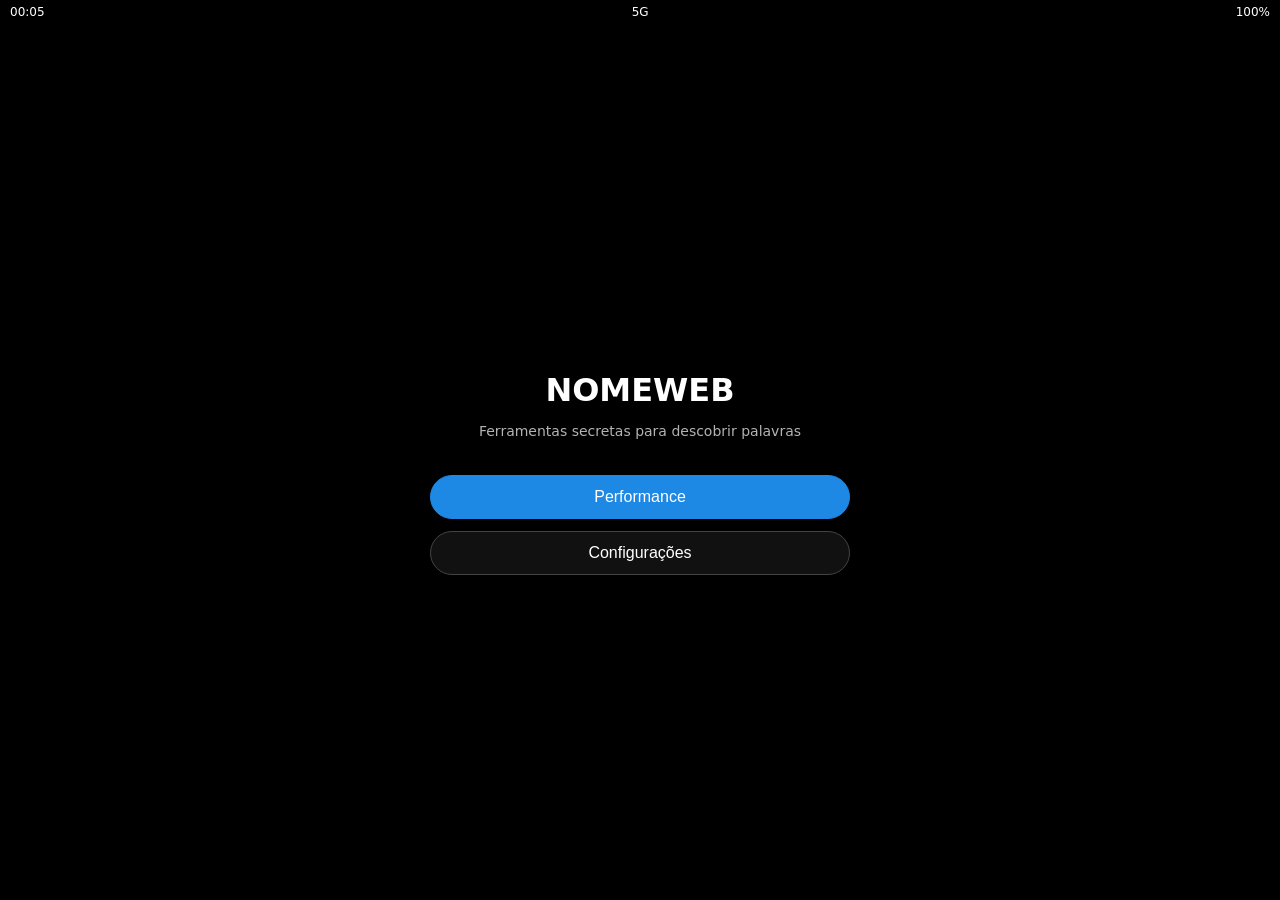
<file: index.html>
<!DOCTYPE html>
<html lang="pt-BR">
<head>
  <meta charset="UTF-8" />
  <title>NOMEWEB – Protótipo</title>
  <meta name="viewport" content="width=device-width, initial-scale=1.0" />
  <link rel="stylesheet" href="styles.css" />
  <script defer src="script.js"></script>
</head>
<body>
  <!-- Barra de status fake (hora, XG, bateria) -->
  <div id="statusBar">
    <span id="statusTime">09:41</span>
    <span id="statusNetwork">5G</span>
    <span id="statusBattery">100%</span>
  </div>

  <!-- ========== MENU INICIAL ========== -->
  <div id="homePanel" class="panel active center">
    <div class="panel-content">
      <h1 class="app-title">NOMEWEB</h1>
      <p class="subtitle">Ferramentas secretas para descobrir palavras</p>
      <button class="btn primary" id="btnGoPerformance">Performance</button>
      <button class="btn" id="btnGoSettings">Configurações</button>
    </div>
  </div>

  <!-- ========== PERFORMANCE: ESCOLHA DE MODO ========== -->
  <div id="performancePanel" class="panel center">
    <div class="panel-content">
      <h2>Selecione o modo</h2>
      <button class="btn primary" id="btnModeVoice">Modo Voz</button>
      <button class="btn primary" id="btnModeBinary">Modo Binário</button>
      <button class="btn primary" id="btnModeSearch">Modo Pesquisa</button>
      <button class="btn small" data-back>⟵ Voltar</button>
    </div>
  </div>

  <!-- ========== MODO VOZ ========== -->
  <div id="voicePanel" class="panel center">
    <div class="panel-content">
      <h2>Modo Voz</h2>
      <p class="instruction">
        Fale normalmente; a palavra <strong>logo depois</strong> da palavra
        de ativação será usada para uma pesquisa no Google.
      </p>
      <p class="instruction">
        Palavra de ativação atual:
        <strong id="voiceTriggerLabel">axis</strong>
      </p>
      <p id="voiceStatus">Aperte “Ouvir” para começar.</p>
      <button class="btn primary" id="btnVoiceStart">Ouvir</button>
      <button class="btn" id="btnVoiceStop">Parar</button>
      <button class="btn small" data-back>⟵ Voltar</button>
    </div>
  </div>

  <!-- ========== MODO BINÁRIO (TELA LIMPA, SÓ SWIPES) ========== -->
  <div id="binaryPanel" class="panel">
    <!-- Intencionalmente vazio: só captura swipes, nenhuma informação pública. -->
  </div>

  <!-- ========== SPRINGBOARD FAKE (TELA INICIAL) ========== -->
  <div id="springboardPanel" class="panel">
    <div class="springboard">
      <div class="springboard-icons">
        <!-- 12 ícones (alguns com ações secretas, outros só disfarce) -->
        <div class="icon" data-action="filterVoice">
          <div class="icon-img"></div>
          <div class="icon-label">Mensagens</div>
        </div>
        <div class="icon" data-action="filterLetter">
          <div class="icon-img"></div>
          <div class="icon-label">Telefone</div>
        </div>
        <div class="icon" data-action="filterGroupSmallMan">
          <div class="icon-img"></div>
          <div class="icon-label">Arquivos</div>
        </div>
        <div class="icon" data-action="filterGroupBigMan">
          <div class="icon-img"></div>
          <div class="icon-label">Mapas</div>
        </div>
        <div class="icon" data-action="filterGroupSmallNat">
          <div class="icon-img"></div>
          <div class="icon-label">Fotos</div>
        </div>
        <div class="icon" data-action="filterGroupBigNat">
          <div class="icon-img"></div>
          <div class="icon-label">Notas</div>
        </div>
        <div class="icon" data-action="showFinal">
          <div class="icon-img"></div>
          <div class="icon-label">Resultado</div>
        </div>

        <!-- Ícones só pra disfarçar / receber outs -->
        <div class="icon">
          <div class="icon-img"></div>
          <div class="icon-label">Safari</div>
        </div>
        <div class="icon">
          <div class="icon-img"></div>
          <div class="icon-label">Loja</div>
        </div>
        <div class="icon">
          <div class="icon-img"></div>
          <div class="icon-label">Música</div>
        </div>
        <div class="icon">
          <div class="icon-img"></div>
          <div class="icon-label">Calendário</div>
        </div>
        <div class="icon">
          <div class="icon-img"></div>
          <div class="icon-label">Relógio</div>
        </div>
      </div>

      <div class="springboard-dock">
        <!-- Dock: 4 ícones; esquerda e direita têm ações especiais -->
        <div class="dock-icon" data-dock-action="voiceGoogle">
          <div class="dock-img"></div>
        </div>
        <div class="dock-icon">
          <div class="dock-img"></div>
        </div>
        <div class="dock-icon">
          <div class="dock-img"></div>
        </div>
        <div class="dock-icon" data-dock-action="voiceLetterFilter">
          <div class="dock-img"></div>
        </div>
      </div>
    </div>

    <button class="btn small springboard-back" data-back>⟵ Voltar</button>
  </div>

  <!-- OVERLAY: lista de todas as palavras (long press) -->
  <div id="overlayPanel">
    <pre id="overlayList"></pre>
  </div>

  <!-- ========== MODO PESQUISA (TELA FAKE GOOGLE) ========== -->
  <div id="searchPanel" class="panel center">
    <div class="panel-content">
      <h2>Tela de Pesquisa</h2>
      <div class="fake-google">
        <div class="google-logo">Google</div>
        <div class="google-searchbar" id="fakeSearchBar">
          <span id="fakeSearchText">Toque aqui para “digitar”</span>
        </div>
        <p class="hint">
          Você finge digitar, mas o app aciona o modo voz e faz a pesquisa REAL
          no Google usando a palavra após o gatilho.
        </p>
      </div>
      <p id="searchVoiceStatus">Aguardando...</p>
      <button class="btn small" data-back>⟵ Voltar</button>
    </div>
  </div>

  <!-- ========== CONFIGURAÇÕES SIMPLES ========== -->
  <div id="settingsPanel" class="panel center">
    <div class="panel-content">
      <h2>Configurações</h2>

      <label class="label">Gatilho do modo voz:</label>
      <input type="text" id="inputVoiceTrigger" />

      <label class="label">Gatilho do modo pesquisa:</label>
      <input type="text" id="inputSearchTrigger" />

      <p class="label">Imagem do SpringBoard:</p>
      <button class="btn" id="btnChooseSpringboardImage">
        Escolher imagem da galeria
      </button>
      <input
        type="file"
        id="springboardFilePicker"
        accept="image/*"
        style="display: none"
      />

      <button class="btn primary" id="btnSaveSettings">Salvar</button>
      <button class="btn small" data-back>⟵ Voltar</button>
    </div>
  </div>
  <link rel="manifest" href="manifest.json">
<meta name="mobile-web-app-capable" content="yes">
<meta name="apple-mobile-web-app-capable" content="yes">
<script>
  if ("serviceWorker" in navigator) {
    navigator.serviceWorker.register("sw.js")
      .then(() => console.log("SW registrado"))
      .catch(err => console.log("Erro SW:", err));
  }
</script>
</body>
</html>
</file>
<file: styles.css>
* {
  box-sizing: border-box;
  -webkit-tap-highlight-color: transparent;
}

html,
body {
  margin: 0;
  padding: 0;
  width: 100%;
  height: 100%;
  background: #000;
  color: #fff;
  font-family: -apple-system, system-ui, BlinkMacSystemFont, "Segoe UI",
    sans-serif;
}

body {
  overflow: hidden;
}

/* Barra de status fake */
#statusBar {
  position: fixed;
  top: 0;
  left: 0;
  right: 0;
  height: 24px;
  display: flex;
  align-items: center;
  justify-content: space-between;
  padding: 0 10px;
  font-size: 12px;
  background: rgba(0, 0, 0, 0.8);
  z-index: 1000;
}

/* Painéis */
.panel {
  position: absolute;
  top: 24px; /* abaixo da status bar */
  left: 0;
  width: 100vw;
  height: calc(100vh - 24px);
  display: none;
  padding: 24px;
  background: #000;
  color: #fff;
}

.panel.active {
  display: flex;
}

.panel.center {
  align-items: center;
  justify-content: center;
}

.panel .panel-content {
  max-width: 420px;
  width: 100%;
}

/* Tela cheia para painéis que ocupam tudo */
#binaryPanel,
#springboardPanel {
  padding: 0;
}

/* Home */
.app-title {
  font-size: 32px;
  margin-bottom: 8px;
  text-align: center;
}

.subtitle {
  font-size: 14px;
  opacity: 0.7;
  margin-bottom: 24px;
  text-align: center;
}

/* Botões */
.btn {
  width: 100%;
  padding: 12px 16px;
  margin-top: 12px;
  border-radius: 999px;
  border: 1px solid #444;
  background: #111;
  color: #fff;
  font-size: 16px;
  text-align: center;
  cursor: pointer;
}

.btn.primary {
  background: #1e88e5;
  border-color: #1e88e5;
}

.btn.small {
  font-size: 14px;
  padding: 8px 12px;
  width: auto;
}

.btn:active {
  transform: scale(0.98);
}

/* Textos */
.instruction {
  font-size: 14px;
  margin-bottom: 8px;
}

.hint {
  font-size: 12px;
  opacity: 0.7;
}

/* Labels / inputs */
.label {
  display: block;
  font-size: 14px;
  margin-top: 12px;
}

input[type="text"] {
  width: 100%;
  padding: 8px 10px;
  border-radius: 8px;
  border: 1px solid #444;
  background: #111;
  color: #fff;
  font-size: 14px;
  margin-top: 4px;
}

/* SpringBoard fake */
.springboard {
  position: relative;
  width: 100%;
  height: 100%;
  padding: 40px 16px 24px;
  display: flex;
  flex-direction: column;
  justify-content: space-between;
  background: radial-gradient(circle at top, #444, #000);
  background-size: cover;
  background-position: center;
}

.springboard-icons {
  display: grid;
  grid-template-columns: repeat(4, 1fr);
  grid-row-gap: 18px;
  grid-column-gap: 12px;
  justify-items: center;
}

.icon {
  width: 64px;
  text-align: center;
  font-size: 11px;
  color: #fff;
}

.icon-img {
  width: 64px;
  height: 64px;
  border-radius: 16px;
  background: linear-gradient(135deg, #555, #999);
  margin-bottom: 4px;
}

.icon-label {
  white-space: nowrap;
  overflow: hidden;
  text-overflow: ellipsis;
}

/* Dock */
.springboard-dock {
  width: 100%;
  padding: 8px 10px;
  border-radius: 24px;
  background: rgba(20, 20, 20, 0.8);
  display: flex;
  justify-content: space-around;
  backdrop-filter: blur(10px);
}

.dock-icon {
  width: 52px;
  height: 52px;
  border-radius: 16px;
  background: rgba(255, 255, 255, 0.2);
  display: flex;
  align-items: center;
  justify-content: center;
}

.dock-img {
  width: 40px;
  height: 40px;
  border-radius: 12px;
  background: rgba(0, 0, 0, 0.6);
}

/* Botão voltar no SpringBoard */
.springboard-back {
  position: absolute;
  top: 30px;
  left: 10px;
  z-index: 10;
}

/* Fake Google */
.fake-google {
  border-radius: 24px;
  padding: 24px;
  background: #111;
  text-align: center;
}

.google-logo {
  font-size: 32px;
  margin-bottom: 16px;
}

.google-searchbar {
  margin: 0 auto 12px;
  max-width: 320px;
  height: 40px;
  border-radius: 24px;
  background: #000;
  border: 1px solid #444;
  display: flex;
  align-items: center;
  padding: 0 12px;
  font-size: 14px;
}

#fakeSearchBar {
  cursor: text;
}

/* Overlay de palavras (long press) */
#overlayPanel {
  position: fixed;
  top: 24px;
  left: 0;
  width: 100vw;
  height: calc(100vh - 24px);
  background: #000;
  color: #fff;
  display: none;
  align-items: flex-start;
  justify-content: center;
  padding: 16px;
  z-index: 2000;
}

#overlayList {
  width: 100%;
  max-width: 480px;
  font-size: 16px;
  line-height: 1.5;
  white-space: pre-wrap;
}
</file>
